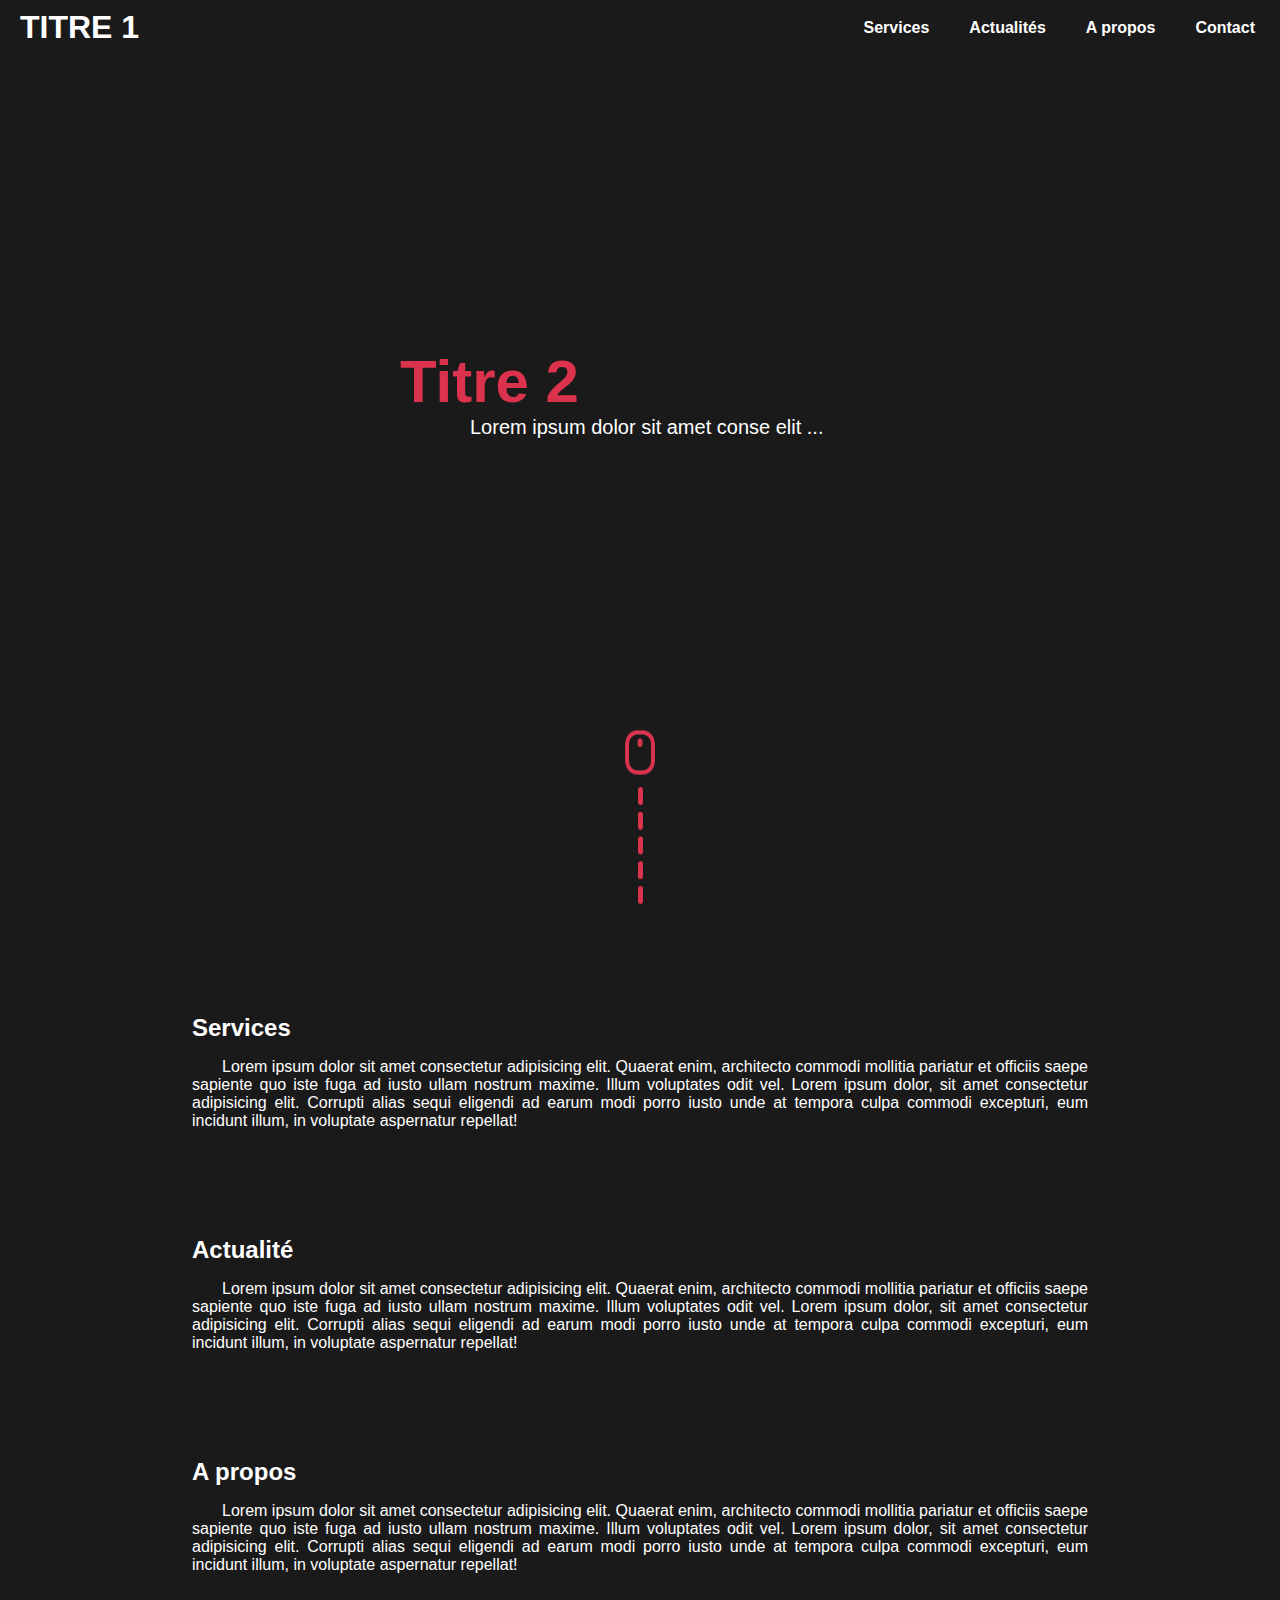
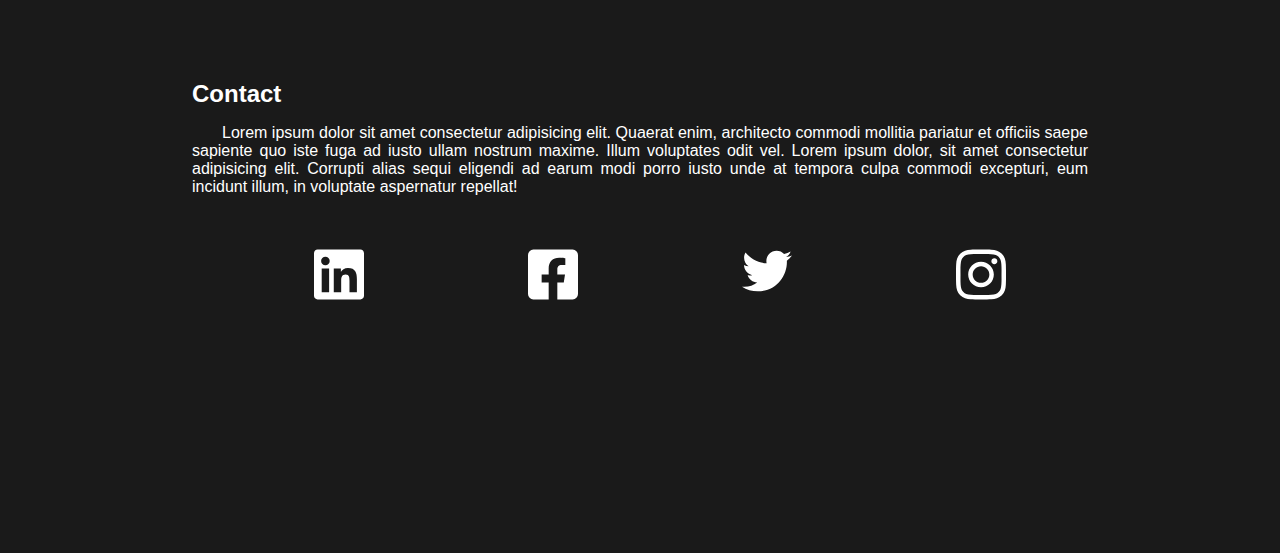
<file: Modeles/m1/index.html>
<!DOCTYPE html>
<html lang="fr">
<head>
    <meta charset="UTF-8">
    <title>m1</title>
    <link rel="stylesheet" href="style.css">
</head>
<body>

    <header>
        <h1>titre 1</h1>
        <ul>
            <li><a href="#services">Services</a></li>
            <li><a href="#actualites">Actualités</a></li>
            <li><a href="#propos">A propos</a></li>
            <li><a href="#contact">Contact</a></li>
        </ul>
    </header>

    <div class="main1">
        <h1>Titre 2</h1>
        <p>Lorem ipsum dolor sit amet conse elit ...</p>
    </div>

    <div class="scroll">
        <img src="img/scroll.png" class="mouse">
        <img src="img/scroll_line.png" class="line">
    </div>

    <div class="main2">
        <div id="services">
            <h2>Services</h2>
            <p>Lorem ipsum dolor sit amet consectetur adipisicing elit. Quaerat enim, architecto commodi mollitia pariatur et officiis saepe sapiente quo iste fuga ad iusto ullam nostrum maxime. Illum voluptates odit vel. Lorem ipsum dolor, sit amet consectetur adipisicing elit. Corrupti alias sequi eligendi ad earum modi porro iusto unde at tempora culpa commodi excepturi, eum incidunt illum, in voluptate aspernatur repellat!</p>
        </div>

        <div id="actualites">
            <h2>Actualité</h2>
            <p>Lorem ipsum dolor sit amet consectetur adipisicing elit. Quaerat enim, architecto commodi mollitia pariatur et officiis saepe sapiente quo iste fuga ad iusto ullam nostrum maxime. Illum voluptates odit vel. Lorem ipsum dolor, sit amet consectetur adipisicing elit. Corrupti alias sequi eligendi ad earum modi porro iusto unde at tempora culpa commodi excepturi, eum incidunt illum, in voluptate aspernatur repellat!</p>
        </div>


        <div id="propos">
            <h2>A propos</h2>
            <p>Lorem ipsum dolor sit amet consectetur adipisicing elit. Quaerat enim, architecto commodi mollitia pariatur et officiis saepe sapiente quo iste fuga ad iusto ullam nostrum maxime. Illum voluptates odit vel. Lorem ipsum dolor, sit amet consectetur adipisicing elit. Corrupti alias sequi eligendi ad earum modi porro iusto unde at tempora culpa commodi excepturi, eum incidunt illum, in voluptate aspernatur repellat!</p>
        </div>

        
        <div id="contact">
            <h2>Contact</h2>
            <p>Lorem ipsum dolor sit amet consectetur adipisicing elit. Quaerat enim, architecto commodi mollitia pariatur et officiis saepe sapiente quo iste fuga ad iusto ullam nostrum maxime. Illum voluptates odit vel. Lorem ipsum dolor, sit amet consectetur adipisicing elit. Corrupti alias sequi eligendi ad earum modi porro iusto unde at tempora culpa commodi excepturi, eum incidunt illum, in voluptate aspernatur repellat!</p>
            

            
            <ul>
                <li><a href="" target="_blank"><img src="img/logo_linkedin.svg"></a></li>
                <li><a href="" target="_blank"><img src="img/logo_facebook.svg"></a></li>
                <li><a href="" target="_blank"><img src="img/logo_twitter.svg"></a></li>
                <li><a href="" target="_blank"><img src="img/logo_instagram.svg"></a></li>
            </ul>
        </div>
    </div> 
    
</body>
</html>
</file>
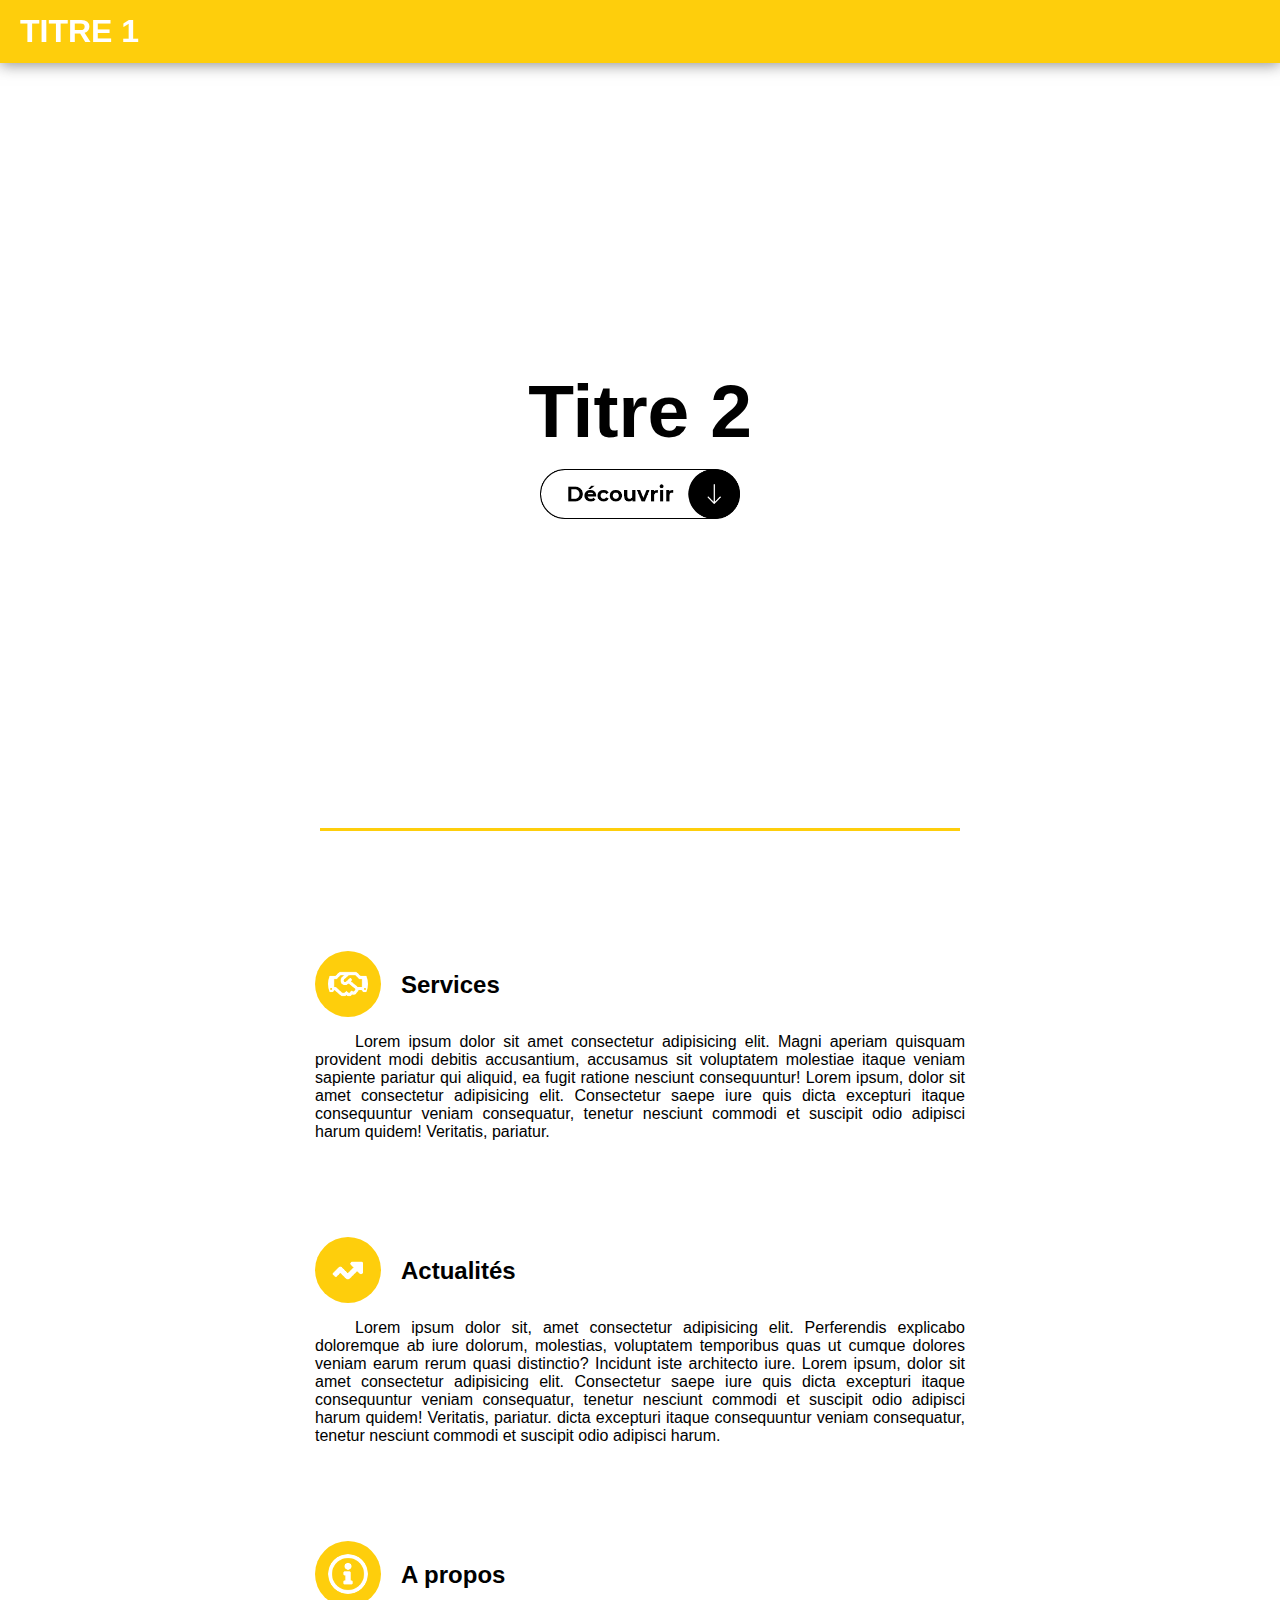
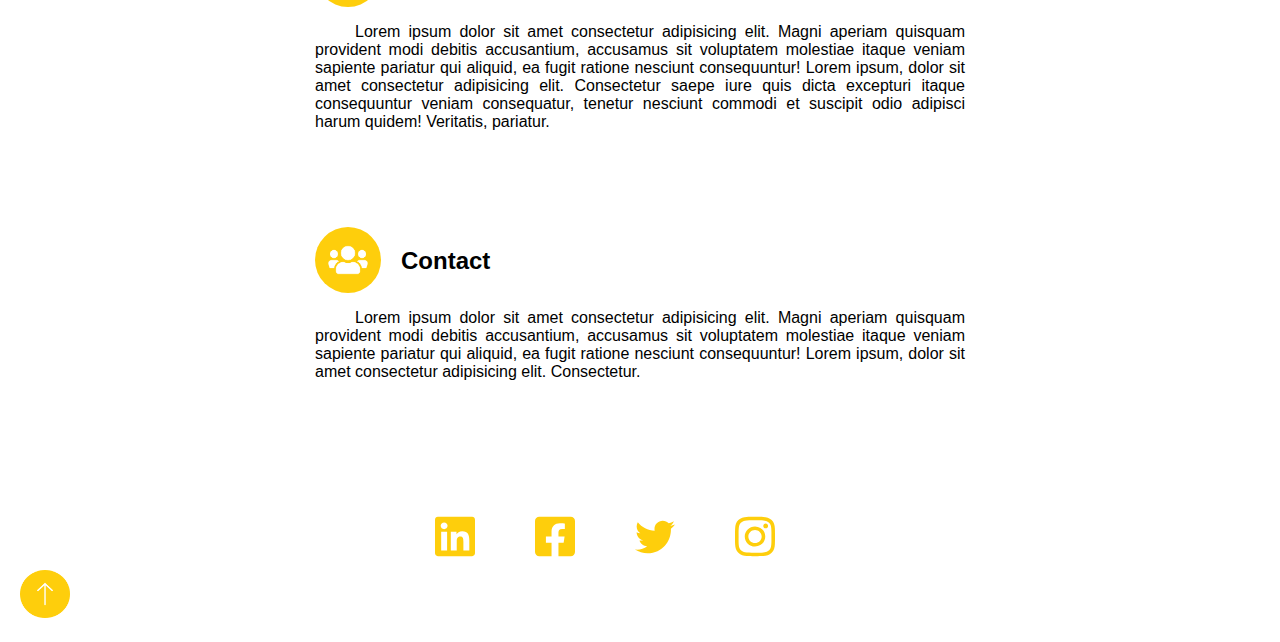
<file: Modeles/m2/index.html>
<!DOCTYPE html>
<html lang="fr">
<head>
    <meta charset="UTF-8">
    <title>m2</title>
    <link rel="stylesheet" href="style.css">
</head>
<body>
    


    <header>
        <h1>titre 1</h1>
        
    </header>




    <div id="main1">
        <h1>Titre 2</h1>
        <a href="#main2"><img src="img/btn_decouvrir.png"></a>
    </div>

    <span class="span1"></span>

    <div id="main2">


        <div class="card">
            <img src="img/services.png">
            <h2>Services</h2>
            <p>Lorem ipsum dolor sit amet consectetur adipisicing elit. Magni aperiam quisquam provident modi debitis accusantium, accusamus sit voluptatem molestiae itaque veniam sapiente pariatur qui aliquid, ea fugit ratione nesciunt consequuntur! Lorem ipsum, dolor sit amet consectetur adipisicing elit. Consectetur saepe iure quis dicta excepturi itaque consequuntur veniam consequatur, tenetur nesciunt commodi et suscipit odio adipisci harum quidem! Veritatis, pariatur.</p>
        </div>
        <div class="card">
            <img src="img/actu.png">
            <h2>Actualités</h2>
            <p>Lorem ipsum dolor sit, amet consectetur adipisicing elit. Perferendis explicabo doloremque ab iure dolorum, molestias, voluptatem temporibus quas ut cumque dolores veniam earum rerum quasi distinctio? Incidunt iste architecto iure. Lorem ipsum, dolor sit amet consectetur adipisicing elit. Consectetur saepe iure quis dicta excepturi itaque consequuntur veniam consequatur, tenetur nesciunt commodi et suscipit odio adipisci harum quidem! Veritatis, pariatur.  dicta excepturi itaque consequuntur veniam consequatur, tenetur nesciunt commodi et suscipit odio adipisci harum.</p>
        </div>

        <div class="card">
            <img src="img/propos.png">
            <h2>A propos</h2>
            <p>Lorem ipsum dolor sit amet consectetur adipisicing elit. Magni aperiam quisquam provident modi debitis accusantium, accusamus sit voluptatem molestiae itaque veniam sapiente pariatur qui aliquid, ea fugit ratione nesciunt consequuntur! Lorem ipsum, dolor sit amet consectetur adipisicing elit. Consectetur saepe iure quis dicta excepturi itaque consequuntur veniam consequatur, tenetur nesciunt commodi et suscipit odio adipisci harum quidem! Veritatis, pariatur.</p>
        </div>

        <div class="card">
            <img src="img/contact.png">
            <h2>Contact</h2>
            <p>Lorem ipsum dolor sit amet consectetur adipisicing elit. Magni aperiam quisquam provident modi debitis accusantium, accusamus sit voluptatem molestiae itaque veniam sapiente pariatur qui aliquid, ea fugit ratione nesciunt consequuntur! Lorem ipsum, dolor sit amet consectetur adipisicing elit. Consectetur.</p>
        </div>
    </div>

    <ul>
        <li><a href="" target="_blank"><img src="img/logo_linkedin.svg"></a></li>
        <li><a href="" target="_blank"><img src="img/logo_facebook.svg"></a></li>
        <li><a href="" target="_blank"><img src="img/logo_twitter.svg"></a></li>
        <li><a href="" target="_blank"><img src="img/logo_instagram.svg"></a></li>
    </ul>

    <a href="#main1" class="fleche_bottom"><img src="img/fleche_bottom.png"></a>

</body>
</html>
</file>
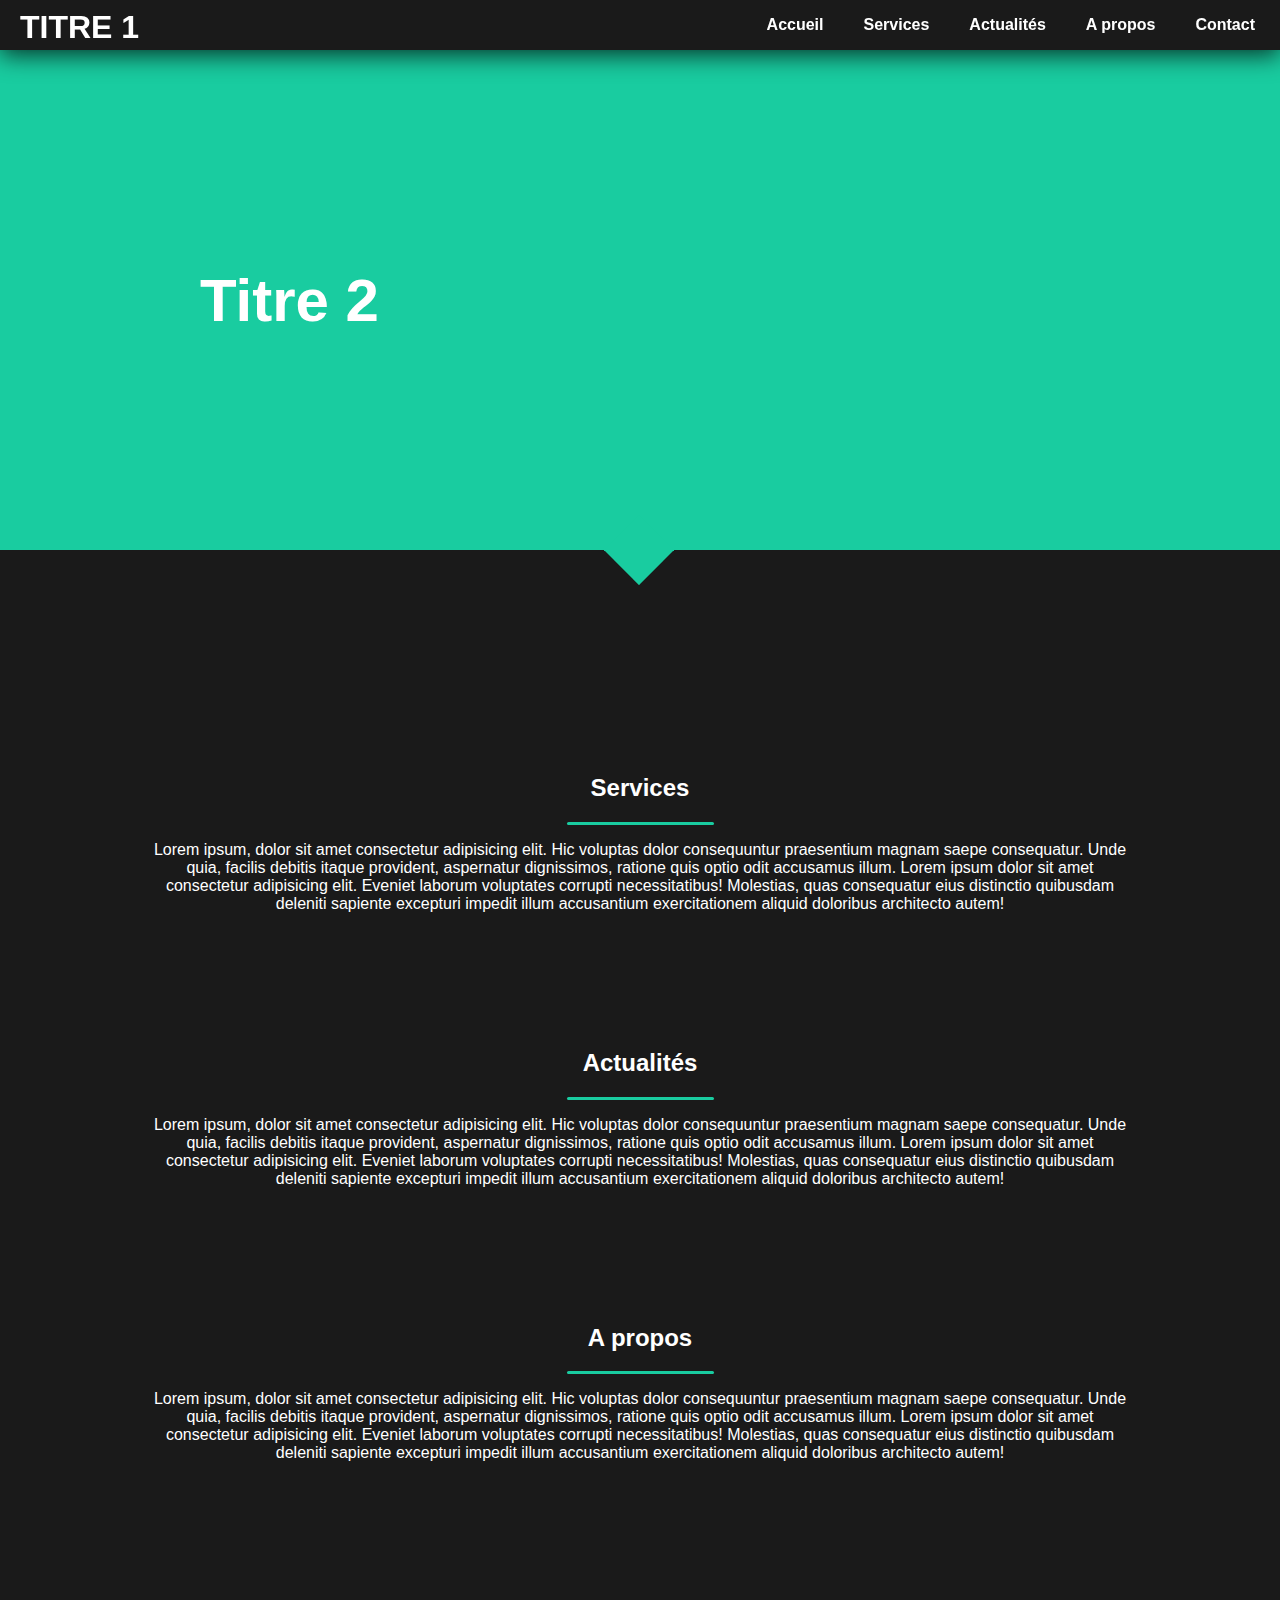
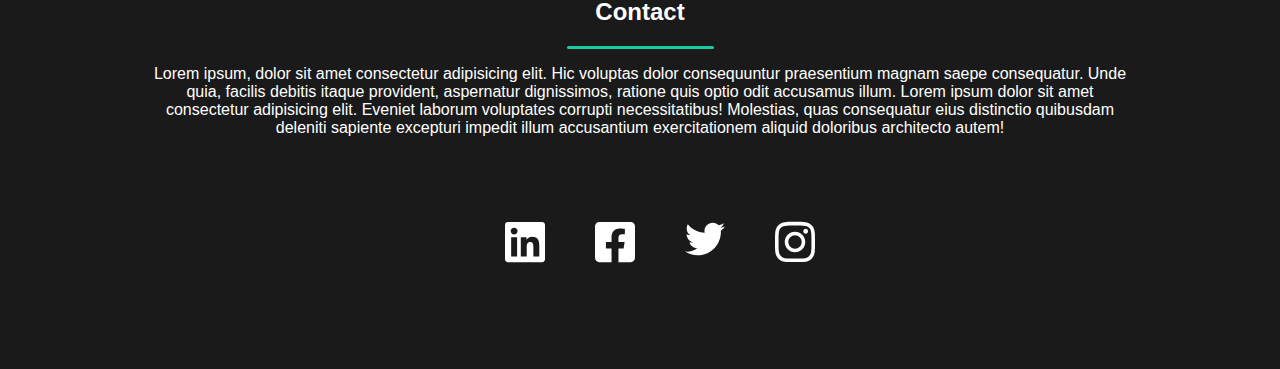
<file: Modeles/m3/index.html>
<!DOCTYPE html>
<html lang="fr">
<head>
    <meta charset="UTF-8">
    <title>m5</title>
    <link rel="stylesheet" href="style.css">
</head>
<body>
    
    <header>
        <h1>Titre 1</h1>
        <ul>
            <li><a href="#accueil">Accueil</a></li>
            <li><a href="#services">Services</a></li>
            <li><a href="#actu">Actualités</a></li>
            <li><a href="#propos">A propos</a></li>
            <li><a href="#contact">Contact</a></li>
        </ul>
    </header>
    <div class="main1" id="accueil">
        <h1>Titre 2</h1>
    </div>



    <img src="img/main1_square.svg" class="square">



    <div class="paragraphe" id="services">
        <h2>Services</h2>
        <span></span>
        <p>Lorem ipsum, dolor sit amet consectetur adipisicing elit. Hic voluptas dolor consequuntur praesentium magnam saepe consequatur. Unde quia, facilis debitis itaque provident, aspernatur dignissimos, ratione quis optio odit accusamus illum. Lorem ipsum dolor sit amet consectetur adipisicing elit. Eveniet laborum voluptates corrupti necessitatibus! Molestias, quas consequatur eius distinctio quibusdam deleniti sapiente excepturi impedit illum accusantium exercitationem aliquid doloribus architecto autem!</p>
    </div>
    <div class="paragraphe" id="actu">
        <h2>Actualités</h2>
        <span></span>
        <p>Lorem ipsum, dolor sit amet consectetur adipisicing elit. Hic voluptas dolor consequuntur praesentium magnam saepe consequatur. Unde quia, facilis debitis itaque provident, aspernatur dignissimos, ratione quis optio odit accusamus illum. Lorem ipsum dolor sit amet consectetur adipisicing elit. Eveniet laborum voluptates corrupti necessitatibus! Molestias, quas consequatur eius distinctio quibusdam deleniti sapiente excepturi impedit illum accusantium exercitationem aliquid doloribus architecto autem!</p>
    </div>

    <div class="paragraphe" id="propos">
        <h2>A propos</h2>
        <span></span>
        <p>Lorem ipsum, dolor sit amet consectetur adipisicing elit. Hic voluptas dolor consequuntur praesentium magnam saepe consequatur. Unde quia, facilis debitis itaque provident, aspernatur dignissimos, ratione quis optio odit accusamus illum. Lorem ipsum dolor sit amet consectetur adipisicing elit. Eveniet laborum voluptates corrupti necessitatibus! Molestias, quas consequatur eius distinctio quibusdam deleniti sapiente excepturi impedit illum accusantium exercitationem aliquid doloribus architecto autem!</p>
    </div>

    <div class="paragraphe" id="contact">
        <h2>Contact</h2>
        <span></span>
        <p>Lorem ipsum, dolor sit amet consectetur adipisicing elit. Hic voluptas dolor consequuntur praesentium magnam saepe consequatur. Unde quia, facilis debitis itaque provident, aspernatur dignissimos, ratione quis optio odit accusamus illum. Lorem ipsum dolor sit amet consectetur adipisicing elit. Eveniet laborum voluptates corrupti necessitatibus! Molestias, quas consequatur eius distinctio quibusdam deleniti sapiente excepturi impedit illum accusantium exercitationem aliquid doloribus architecto autem!</p>
    </div>

    
    <ul class="reseaux_sociaux">
        <li><a href="" target="_blank"><img src="img/logo_linkedin.svg"></a></li>
        <li><a href="" target="_blank"><img src="img/logo_facebook.svg"></a></li>
        <li></li><a href="" target="_blank"><img src="img/logo_twitter.svg"></a></li>
        <li></li><a href="" target="_blank"><img src="img/logo_instagram.svg"></a></li>
    </ul>

</body>
</html>
</file>
<file: Modeles/m1/style.css>
/* MAIN COLOR : #db324d */
/* BG COLOR : #1a1a1a */


html {
    scroll-behavior: smooth;
    background-color: #1a1a1a;
    color: white;
    font-family: montserrat, sans-serif;
}
body {
    margin: 0;
    padding: 0;
}

/* HEADER */
header {
    background-color: #1a1a1a;
    display: flex;
    flex-direction: row;
    justify-content: space-between;
    width: 100%;
    height: 55px;
    position: sticky;
        top: 0;
}
header h1 {
    margin: 0 20px;
    line-height: 55px;
    text-transform: uppercase;
    /* font-style: ; */
}
header ul {
    list-style: none;
    margin: 0;
    display: flex;
    flex-direction: row;
    align-items: center;
}
header ul li a {
    text-decoration: none;
    color: white;
    font-weight: 600;
    margin-right: 10px;
    padding: 10px 15px;
    transition: background-color .3s, border-radius .2s;
}
header ul li a:hover {
    border-radius: 15px;
    background-color: #db324d;
}

/* MAIN 1 */
.main1 {
    height: 75vh;
    display: flex;
    flex-direction: column;
    justify-content: center;
}
.main1 h1 {
    margin: 0;
    color: #db324d;
    font-size: 60px;
    /* font-style: ; */
    margin-left: 400px;
}
.main1 p {
    margin: 0;
    margin-left: 470px;
    font-size: 20px;
}

/* SCROLL */
.scroll {
    display: flex;
    flex-direction: column;
    align-items: center;
}
.scroll .mouse {
    width: 40px;
    height: 45px;
}
.scroll .line {
    width: 5px;
    margin-top: 12px;
}

/* MAIN 2 */
.main2 {
    margin-top: 50px;
    margin-bottom: 200px;
    display: flex;
    flex-direction: column;
    align-items: center;
}
#services, #actualites, #propos, #contact {
    width: 70%;
    margin-top: 30px;
    padding-top: 30px;
    padding-bottom: 30px;
}
#services h2, #actualites h2, #propos h2, #contact h2 {
    display: inline;
    padding-right: 10px;
    transition: box-shadow .3s ease-in-out, width .3s ease-in-out;
}
#services p, #actualites p, #propos p, #contact p {
    text-align: justify;
    text-indent: 30px;
}
#services:hover h2, #actualites:hover h2, #propos:hover h2, #contact:hover h2 {
    box-shadow: inset 0 -11px #db324d;
}
#contact ul {
    list-style: none;
    margin-top: 50px;
    display: flex;
    justify-content: space-around;
}
#contact img {
    width: 50px;
}
</file>
<file: Modeles/m2/style.css>
/* MAIN COLOR : #fece0c */


body {
    margin: 0;
    padding: 0;
    font-family: montserrat, sans-serif;
}
html {
    scroll-behavior: smooth;
}

/* HEADER */
header {
    background-color: #fece0c;
    height: 7vh;
    box-shadow: 0px 2px 14px 0px rgba(74,74,74,.6);
    position: sticky;
        top: 0;
}
header h1 {
    margin: 0;
    margin-left: 20px;
    color: white;
    font-weight: 800;
    line-height: 7vh;
    float: left;
    text-transform: uppercase;
    /* font-style: ; */
}



















/* MAIN1 */
#main1 {
    height: 85vh;
    display: flex;
    flex-direction: column;
    justify-content: center;
    align-items: center;
}
#main1 h1 {
    margin: 0;
    font-size: 75px;
    font-weight: 800;
    /* font-style: ; */
}
#main1 a img {
    margin-top: 15px;
    width: 200px;
}

/* SPAN1 */
.span1 {
    width: 50%;
    height: 3px;
    background-color: #fece0c;
    display: block;
    margin: 0 25% 0 25%;
}

/* MAIN2 */
#main2 {
    margin-top: 100px;
    margin-bottom: 50px;
    display: flex;
    flex-flow: row wrap;
    justify-content: space-around;
    align-items: center;
    align-content: space-around;
}
/* CARDS */
#main2 .card {
    width: 650px;
    padding: 20px;
    margin-bottom: 40px;
    display: flex;
    flex-flow: row wrap;
}
#main2 .card img {
    width: 40px;
    height: 40px;
    padding: 13px;
    background-color: #fece0c;
    border-radius: 50%;
}
#main2 .card h2 {
    margin-left: 20px;
    margin-bottom: 0;
}
#main2 .card p {
    text-align: justify;
    text-indent: 40px;
}

/* RESEAUX SOCIAUX */
ul {
    margin: 0;
    margin-right: 50px;
    height: 7vh;
    display: flex;
    flex-direction: row;
    justify-content: center;
    align-items: center;
}
ul li {
    list-style: none;
    margin-right: 60px;
}
ul li img {
    width: 40px;
}


/* FLECHE BOTTOM */
.fleche_bottom img {
    width: 50px;
    margin-bottom: 20px;
    margin-left: 20px;
}
</file>
<file: Modeles/m3/style.css>
/* BG COLOR :  #1a1a1a */
/* MAIN COLOR : #19CCA0 */

html {
    scroll-behavior: smooth;
    background-color: #1a1a1a;
    color: white;
    font-family: montserrat, sans-serif;
    
}
body {
    margin: 0;
    padding: 0;
}

/* HEADER */
header {
    z-index: 3;
    background-color: #1a1a1a;
    display: flex;
    flex-direction: row;
    justify-content: space-between;
    box-shadow: 0px 5px 25px 0px rgba(0,0,0,0.75);
    width: 100%;
    height: 50px;
    position: sticky;
        top: 0;
}
header h1 {
    margin: 0 20px;
    line-height: 55px;
    text-transform: uppercase;
}
header ul {
    list-style: none;
    margin: 0;
    display: flex;
    flex-direction: row;
    align-items: center;
}
header ul li a {
    text-decoration: none;
    color: white;
    font-weight: 600;
    margin-right: 10px;
    padding: 10px 15px;
    transition: color .4s;
}
header ul li a:hover {
    color: #19CCA0;
}

/* MAIN 1 */
.main1 {
    background-color: #19CCA0;
    height: 500px;
    width: 100%;
    display: flex;
    flex-direction: row;
    align-items: center;
    justify-content: space-between;
}
.main1 h1 {
    margin: 0;
    font-size: 60px;
    font-weight: 800;
    margin-left: 200px;
}
.square {
    z-index: 1;
    width: 50px;
    position: relative;
    top: -25px;
    left: 48%;
    transform: rotate(45deg);
    margin-bottom: 100px;
}

/* PARAGRAPHES */
.paragraphe {
    padding: 50px 150px;
    text-align: center;
}
.paragraphe span {
    display: block;
    width: 15%;
    height: 3px;
    background-color: #19CCA0;
    border-radius: 30px;
    margin-left: 42.5%;
    margin-right: 42.5%;
}

/* RESEAUX SOCIAUX */
ul {
    display: flex;
    flex-direction: row;
    justify-content: center;
    margin-bottom: 100px;
    list-style: none;
}
ul img {
    width: 40px;
    margin-left: 25px;
    margin-right: 25px;
}
</file>
